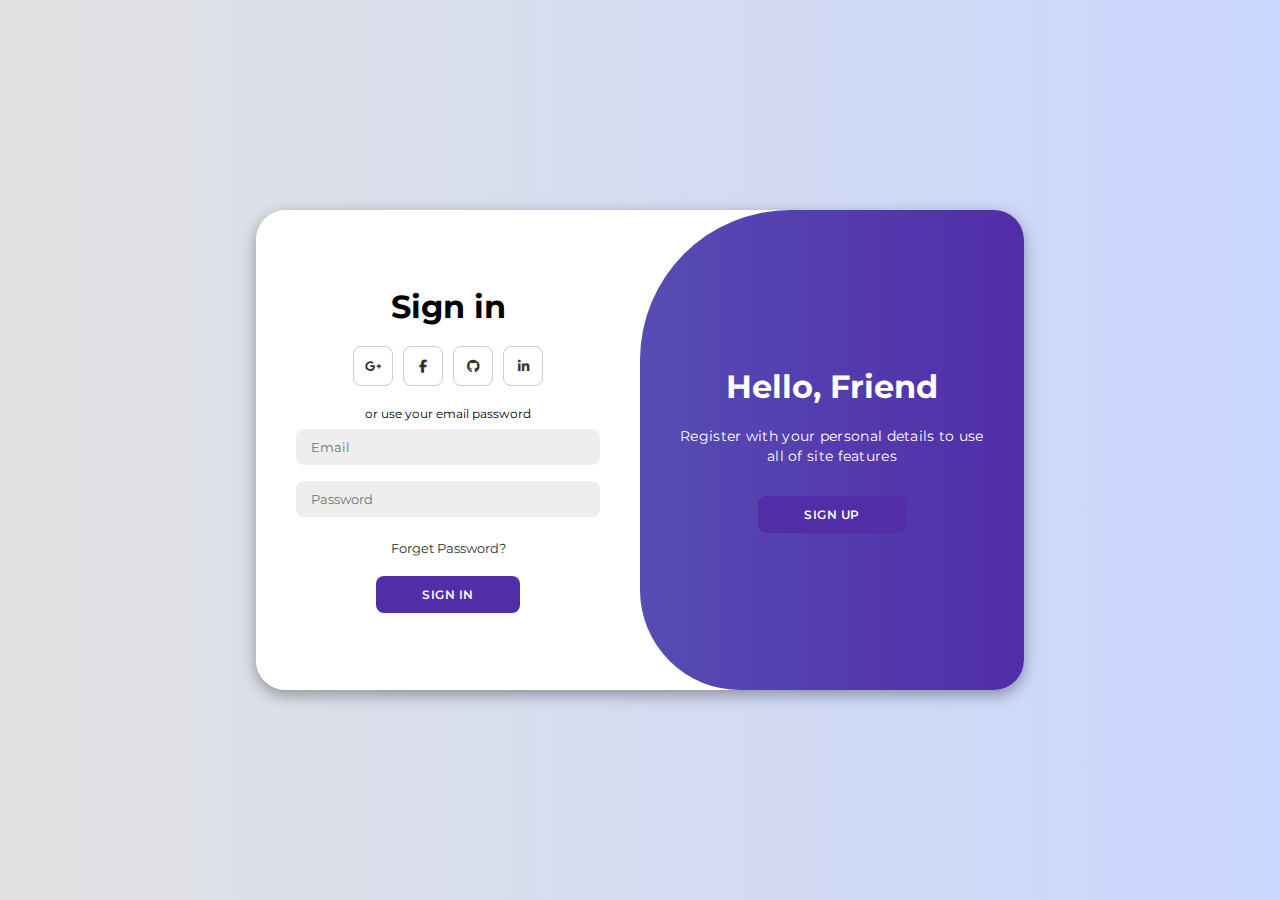
<file: animated login page/index.html>
<!DOCTYPE html>
<html lang="en">
<head>
    <meta charset="UTF-8">
    <meta name="viewport" content="width=device-width, initial-scale=1.0">
    <title>Modern Login Page</title>
    <link rel="stylesheet" href="https://cdnjs.cloudflare.com/ajax/libs/font-awesome/6.4.2/css/all.min.css">
    <link rel="stylesheet" href="style.css">
</head>
<body>
    
    <!-- creat account page -->
    <div class="container" id="container">
        <div class="form-container sign-up">
            <form>
                <h1>Create Account</h1>
                <div class="social-icons">
                    <a href="#"><i class="fa-brands fa-google-plus-g"></i></a>
                    <a href="#"><i class="fa-brands fa-facebook-f"></i></a>
                    <a href="#"><i class="fa-brands fa-github"></i></a>
                    <a href="#"><i class="fa-brands fa-linkedin-in"></i></a>
                </div>
                <span>or use your email for registeration</span>
                <input type="name" placeholder="Name" required>
                <input type="email" placeholder="Email" required>
                <input type="password" placeholder="Password" required>
                <button>Sign Up</button>
            </form>
        </div>

    <!-- login page -->
        
        <div class="form-container sign-in">
            <form>
                <h1>Sign in</h1>
                <div class="social-icons">
                    <a href="#"><i class="fa-brands fa-google-plus-g"></i></a>
                    <a href="#"><i class="fa-brands fa-facebook-f"></i></a>
                    <a href="#"><i class="fa-brands fa-github"></i></a>
                    <a href="#"><i class="fa-brands fa-linkedin-in"></i></a>
                </div>
                <span>or use your email password</span>
                <input type="email" placeholder="Email" required>
                <input type="password" placeholder="Password" required>
                <a href="#"> Forget Password? </a>
                <button>Sign In</button>
            </form>
        </div>
        <div class="toggle-container">
            <div class="toggle">
                <!-- Left -->
                <div class="toggle-panel toggle-left">
                    <h1>Welcome Back</h1>
                    <p>Enter your personal details to use all of site features</p>
                    <button class="hiden" id="login">Sign In</button>
                </div>
                <!-- Right -->
                <div class="toggle-panel toggle-right">
                    <h1>Hello, Friend</h1>
                    <p>Register with your personal details to use all of site features</p>
                    <button class="hiden" id="register">Sign Up</button>
                </div>
            </div>
        </div>
    </div>

    <script src="script.js"></script>
</body>
</html>
</file>
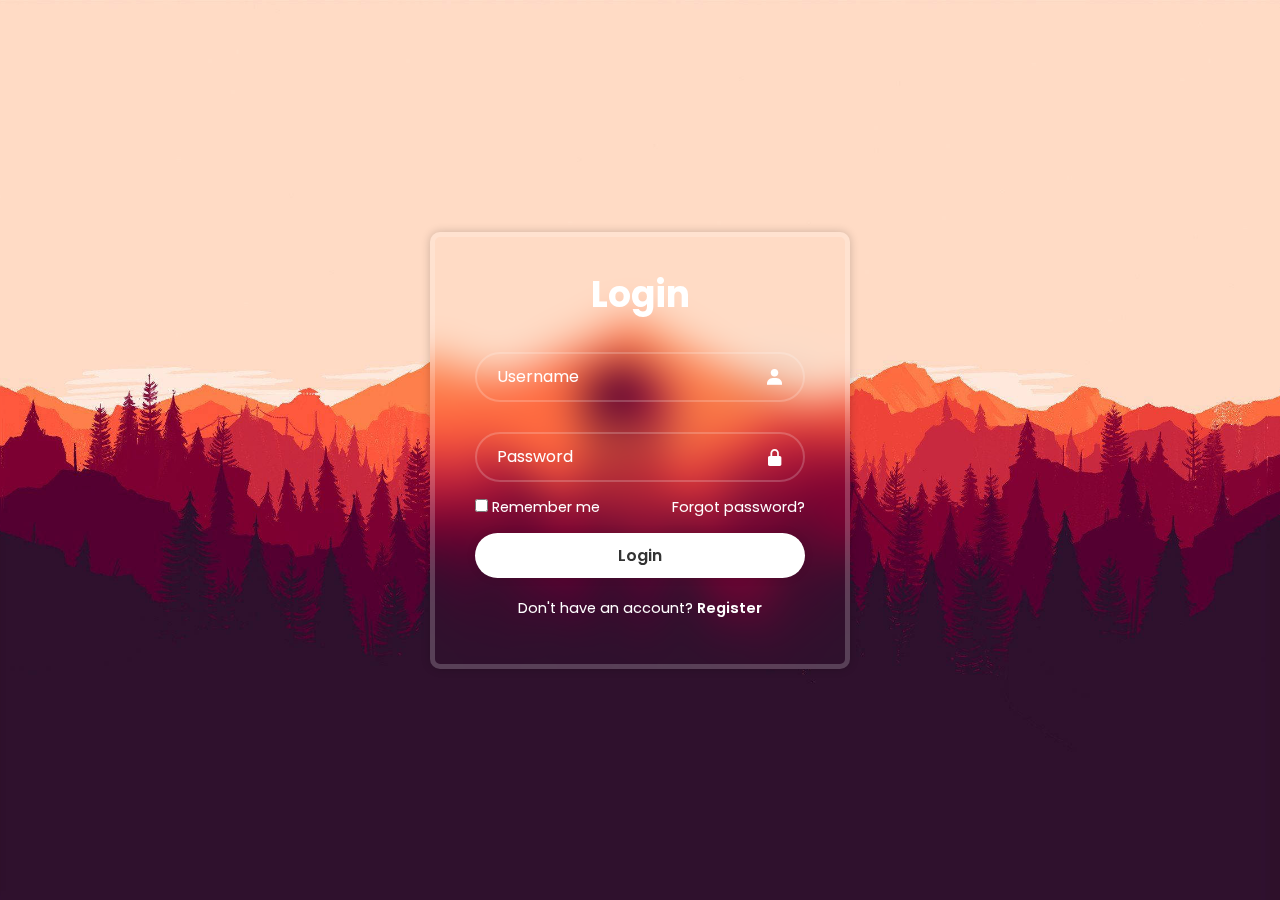
<file: login page/index.html>
<!DOCTYPE html>
<html lang="en">
<head>
    <meta charset="UTF-8">
    <meta http-equiv="X-UA-Compatible" content="IE-edge">
    <meta name="viewport" content="width=device-width, initial-scale=1.0">
    <title>Login From in HTML and CSS</title>
    <link rel="stylesheet" href="style.css">
    <link href='https://unpkg.com/boxicons@2.1.4/css/boxicons.min.css' rel='stylesheet'>
</head>
<body>
    
    <div class="wrapper">
        <form action="">
            <h1>Login</h1>
            <div class="input-box">
                <input type="username" placeholder="Username" required>
                <i class='bx bxs-user'></i>
            </div>
            <div class="input-box">
                <input type="password" placeholder="Password" required>
                <i class='bx bxs-lock-alt' ></i>
            </div>

            <div class="remember-forgot">
                <label><input type="checkbox"> Remember me</label>
                <a href="#">Forgot password?</a>
            </div>

            <button type="submit" class="btn">Login</button>
            <div class="register-link">
                <p>Don't have an account? <a href="#">Register</a></p>
            </div>
        </form>
    </div>

</body>
</html>
</file>
<file: animated login page/style.css>
@import url('https://fonts.googleapis.com/css2?family=Montserrat:wght@300;400;500;600;700&display=swap');

*{
    margin: 0;
    padding: 0;
    box-sizing: border-box;
    font-family: 'Montserrat', sans-serif;
}

body{
    background-color: #c9d6ff;
    background: linear-gradient(to right, #e2e2e2, #c9d6ff);
    display: flex;
    align-items: center;
    justify-content: center;
    flex-direction: column;
    height: 100vh;
}

.container{
    background-color: #fff;
    border-radius: 30px;
    box-shadow: 0 5px 15px rgba(0, 0, 0, 0.35);
    position: relative;
    overflow: hidden;
    width: 768px;
    max-width: 100%;
    min-height: 480px;
}

.container p{
    font-size: 14px;
    line-height: 20px;
    letter-spacing: 0.3px;
    margin: 20px 0;
}

.container span{
    font-size: 12px;
}

.container a{
    color: #333;
    font-size: 13px;
    text-decoration: none;
    margin: 15px 0 10px;
}

.container button{
    background-color: #512da8;
    color: #fff;
    font-size: 12px;
    padding: 10px 45px;
    border: 1px solid transparent;
    border-radius: 8px;
    font-weight: 600;
    letter-spacing: 0.5px;
    text-transform: uppercase;
    margin-top: 10px;
    cursor: pointer;
}

.container button:hover {
    color: #512da8;
    background: #cacaca;
}

.container button.hidden{
    background-color: transparent;
    border-color: #fff;
}

.container form{
    background-color: #fff;
    display: flex;
    align-items: center;
    justify-content: center;
    flex-direction: column;
    padding: 0 40px;
    height: 100%;
}

.container input{
    background-color: #eee;
    border: none;
    margin: 8px 0;
    padding: 10px 15px;
    font-size: 13px;
    border-radius: 8px;
    width: 100%;
    outline: none;
}

.form-container{
    position: absolute;
    top: 0;
    height: 100%;
    transition: all 0.6s ease-in-out;
}

.sign-in{
    left: 0;
    width: 50%;
    z-index: 2;
}

.container.active .sign-in{
    transform: translateX(100%);
}

.sign-up{
    left: 0;
    width: 50%;
    opacity: 0;
    z-index: 1;
}

.container.active .sign-up{
    transform: translateX(100%);
    opacity: 1;
    z-index: 5;
    animation: move 0.6s;
}

@keyframes move{
    0%, 49.99%{
        opacity: 0;
        z-index: 1;
    }
    50%, 100%{
        opacity: 1;
        z-index: 5;
    }
}

.social-icons{
    margin: 20px 0;
}

.social-icons a{
    border: 1px solid #ccc;
    border-radius: 20%;
    display: inline-flex;
    justify-content: center;
    align-items: center;
    margin: 0 3px;
    width: 40px;
    height: 40px;
}

.toggle-container{
    position: absolute;
    top: 0;
    left: 50%;
    width: 50%;
    height: 100%;
    overflow: hidden;
    transition: all 0.6s ease-in-out;
    border-radius: 150px 0 0 100px;
    z-index: 1000;
}

.container.active .toggle-container{
    transform: translateX(-100%);
    border-radius: 0 150px 100px 0;
}

.toggle{
    background-color: #512da8;
    height: 100%;
    background: linear-gradient(to right, #5c6bc0, #512da8);
    color: #fff;
    position: relative;
    left: -100%;
    height: 100%;
    width: 200%;
    transform: translateX(0);
    transition: all 0.6s ease-in-out;
}

.container.active .toggle{
    transform: translateX(50%);
}

.toggle-panel{
    position: absolute;
    width: 50%;
    height: 100%;
    display: flex;
    align-items: center;
    justify-content: center;
    flex-direction: column;
    padding: 0 30px;
    text-align: center;
    top: 0;
    transform: translateX(0);
    transition: all 0.6s ease-in-out;
}

.toggle-left{
    transform: translateX(-200%);
}

.container.active .toggle-left{
    transform: translateX(0);
}

.toggle-right{
    right: 0;
    transform: translateX(0);
}

.container.active .toggle-right{
    transform: translateX(200%);
}
</file>
<file: login page/style.css>
@import url("https://fonts.googleapis.com/css2?family=Poppins:wght@300;400;500;600;700;800;900&display=swap");

* {
    margin: 0;
    padding: 0;
    box-sizing: border-box;
    font-family: "Poppins"
}

body {
    display: flex;
    justify-content: center;
    align-items: center;
    min-height: 100vh;
    background: url('images/background.jpg') no-repeat;
    background-size: cover;
    background-position: center;
}

.wrapper {
    width: 420px;
    background: transparent;
    border: 5px solid rgba(255, 255, 255, .2);
    backdrop-filter: blur(20px);
    box-shadow: 0 0 10px rgba(0, 0, 0, .2);
    color: #fff;
    border-radius: 10px;
    padding: 30px 40px;
}

.wrapper h1 {
    font-size: 36px;
    text-align: center;

}

.input-box {
    position: relative;
    width: 100%;
    height: 50px;
    margin: 30px 0;
}

.input-box input {
    width: 100%;
    height: 100%;
    background: transparent;
    border: none;
    outline: none;
    border: 2px solid rgba(255, 255, 255, .2);
    border-radius: 40px;
    font-size: 16px;
    color: #fff;
    padding: 20px 45px 20px 20px;
}

.input-box input::placeholder {
    color: #fff;
}

.input-box i {
    position: absolute;
    right: 20px;
    top: 50%;
    transform: translateY(-50%);
    font-size: 20px;
}

.remember-forgot {
    display: flex;
    justify-content: space-between;
    font-size: 14.5px;
    margin: -15px 0 15px;
}

.emember-forgot label input {
    accent-color: #fff;
    margin-right: 3px;   
}

.remember-forgot a {
    color: #fff;
    text-decoration: none;
}

.remember-forgot a:hover {
    text-decoration: underline;
}

.btn {
    width: 100%;
    height: 45px;
    background: #fff;
    border: none;
    outline: none;
    border-radius: 40px;
    box-shadow: 0 0 10px rgba(0, 0, 0, .1);
    cursor: pointer;
    font-size: 16px;
    color: #333;
    font-weight: 600;
}

.register-link {
    font-size: 14.5px;
    text-align: center;
    margin: 20px 0 15px;
}

.register-link p a {
    color: #fff;
    text-decoration: none;
    font-weight: 600;
}

.register-link p a:hover {
    text-decoration: underline;
    cursor: pointer;
}
</file>
